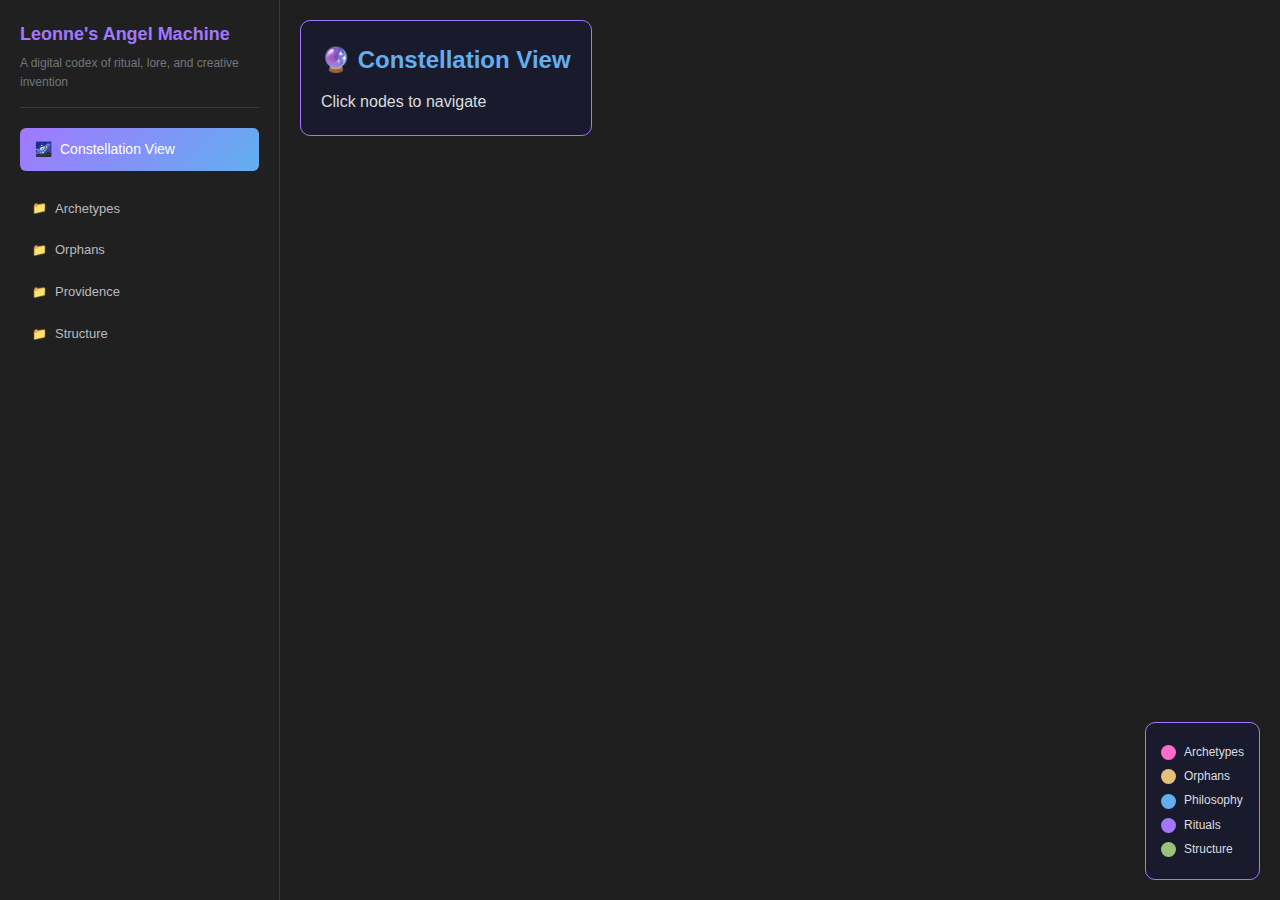
<file: index.html>
<!DOCTYPE html>
<html lang="en">
<head>
    <meta charset="UTF-8">
    <meta name="viewport" content="width=device-width, initial-scale=1.0">
    <title>Leonne's Angel Machine - Constellation View</title>
    <link rel="stylesheet" href="style.css">
    <script src="https://d3js.org/d3.v7.min.js"></script>
    <style>
        /* Constellation-specific overrides */
        body {
            overflow: hidden;
        }
        
        .main-content {
            margin-left: 0;
            width: 100vw;
            height: 100vh;
        }
        
        #network {
            width: 100%;
            height: 100%;
        }
        
        .sidebar {
            z-index: 100;
        }
        
        /* Network graph styles */
        .node {
            cursor: pointer;
            transition: all 0.3s;
        }
        
        .node:hover {
            filter: brightness(1.5);
        }
        
        .link {
            stroke: #444;
            stroke-opacity: 0.3;
        }
        
        .label {
            fill: #eee;
            font-size: 10px;
            pointer-events: none;
            text-anchor: middle;
        }
        
        #info {
            position: absolute;
            top: 20px;
            left: 300px;
            background: rgba(26, 26, 46, 0.95);
            padding: 20px;
            border-radius: 10px;
            max-width: 300px;
            border: 1px solid var(--accent-purple);
            z-index: 50;
        }
        
        #info h1 {
            font-size: 24px;
            margin-bottom: 10px;
            color: var(--accent-cyan);
        }
        
        .legend {
            position: absolute;
            bottom: 20px;
            right: 20px;
            background: rgba(26, 26, 46, 0.95);
            padding: 15px;
            border-radius: 10px;
            border: 1px solid var(--accent-purple);
            z-index: 50;
        }
        
        .legend-item {
            display: flex;
            align-items: center;
            margin: 5px 0;
            font-size: 12px;
        }
        
        .legend-color {
            width: 15px;
            height: 15px;
            border-radius: 50%;
            margin-right: 8px;
        }
    </style>
</head>
<body>
    <!-- Sidebar Navigation -->
    <aside class="sidebar">
        <div class="sidebar-header">
            <h1>Leonne's Angel Machine</h1>
            <p class="tagline">A digital codex of ritual, lore, and creative invention</p>
        </div>

        <!-- Constellation View Button (Current Page) -->
        <a href="index.html" class="constellation-btn active">
            <span class="icon">🌌</span>
            <span>Constellation View</span>
        </a>

        <!-- Folder Navigation -->
        <nav class="folder-nav">
            <!-- Archetypes Folder -->
            <div class="folder-item">
                <div class="folder-toggle">
                    <span class="folder-icon">📁</span>
                    <span class="folder-name">Archetypes</span>
                </div>
                <div class="folder-content">
                    <a href="Archetypes/Amnesia.md" class="file-link">Amnesia</a>
                    <a href="Archetypes/Angel Numbers.md" class="file-link">Angel Numbers</a>
                    <a href="Archetypes/Counterspell-Playlist.md" class="file-link">Counterspell Playlist</a>
                    <a href="Archetypes/Guiding-Prompt.md" class="file-link">Guiding Prompt</a>
                    <a href="Archetypes/Michael, The KlockWork Angel.md" class="file-link">Michael, The KlockWork Angel</a>
                    <a href="Archetypes/Osiris. Arch Angel Of Omen.md" class="file-link">Osiris, Arch Angel Of Omen</a>
                    <a href="Archetypes/Passion.md" class="file-link">Passion</a>
                    <a href="Archetypes/Raphael, Angel Of Recursion.md" class="file-link">Raphael, Angel Of Recursion</a>
                    <a href="Archetypes/Uriel, The Angel Of Fortune.md" class="file-link">Uriel, The Angel Of Fortune</a>
                </div>
            </div>

            <!-- Orphans Folder -->
            <div class="folder-item">
                <div class="folder-toggle">
                    <span class="folder-icon">📁</span>
                    <span class="folder-name">Orphans</span>
                </div>
                <div class="folder-content">
                    <a href="Orphans/OrphanIndex.md" class="file-link">📋 Orphan Index</a>
                    <a href="Orphans/AI Alignment Through Animism.md" class="file-link">AI Alignment Through Animism</a>
                    <a href="Orphans/AI as Medium.md" class="file-link">AI as Medium</a>
                </div>
            </div>

            <!-- Providence Folder -->
            <div class="folder-item">
                <div class="folder-toggle">
                    <span class="folder-icon">📁</span>
                    <span class="folder-name">Providence</span>
                </div>
                <div class="folder-content">
                    <a href="providence/Angels.md" class="file-link">Angels</a>
                    <a href="providence/Philosophy.md" class="file-link">Philosophy</a>
                    <a href="providence/Rituals.md" class="file-link">Rituals</a>
                </div>
            </div>

            <!-- Structure Folder -->
            <div class="folder-item">
                <div class="folder-toggle">
                    <span class="folder-icon">📁</span>
                    <span class="folder-name">Structure</span>
                </div>
                <div class="folder-content">
                    <a href="README.md" class="file-link">📖 README</a>
                    <a href="INDEX.md" class="file-link">📋 Full Index</a>
                </div>
            </div>
        </nav>
    </aside>

    <!-- Main Content Area - Network Graph -->
    <main class="main-content">
        <div id="info">
            <h1>🔮 Constellation View</h1>
            <p>Click nodes to navigate</p>
        </div>

        <div class="legend">
            <div class="legend-item">
                <div class="legend-color" style="background: #ff6bcb;"></div>
                <span>Archetypes</span>
            </div>
            <div class="legend-item">
                <div class="legend-color" style="background: #e5c07b;"></div>
                <span>Orphans</span>
            </div>
            <div class="legend-item">
                <div class="legend-color" style="background: #61afef;"></div>
                <span>Philosophy</span>
            </div>
            <div class="legend-item">
                <div class="legend-color" style="background: #a277ff;"></div>
                <span>Rituals</span>
            </div>
            <div class="legend-item">
                <div class="legend-color" style="background: #98c379;"></div>
                <span>Structure</span>
            </div>
        </div>

        <svg id="network"></svg>
    </main>

    <script src="navigation.js"></script>
    <script>
        const nodes = [
            {id: 'README.md', group: 'doc', color: '#61afef'},
            {id: 'Shadow-Demon-Providence.md', group: 'archetype', color: '#ff6bcb'},
            {id: 'Michael, The KlockWork Angel.md', group: 'archetype', color: '#ff6bcb'},
            {id: 'Taylor, Devil of Desire.md', group: 'archetype', color: '#ff6bcb'},
            {id: 'Osiris. Arch Angel Of Omen.md', group: 'archetype', color: '#ff6bcb'},
            {id: 'The Blind.md', group: 'archetype', color: '#ff6bcb'},
            {id: 'Passion.md', group: 'philosophy', color: '#61afef'},
            {id: 'Patience.md', group: 'philosophy', color: '#61afef'},
            {id: 'Prophecy.md', group: 'philosophy', color: '#61afef'},
            {id: 'The Material.md', group: 'philosophy', color: '#61afef'},
            {id: 'There Are No Rules.md', group: 'philosophy', color: '#61afef'},
            {id: 'Amnesia.md', group: 'philosophy', color: '#61afef'},
            {id: 'Counterspell-Playlist.md', group: 'ritual', color: '#a277ff'},
            {id: 'Guiding-Prompt.md', group: 'ritual', color: '#a277ff'},
            {id: 'Angel Numbers.md', group: 'ritual', color: '#a277ff'},
            {id: 'OrphanIndex.md', group: 'structure', color: '#98c379'},
            {id: 'INDEX.md', group: 'structure', color: '#98c379'},
            {id: 'Orphan_0.md', group: 'orphan', color: '#e5c07b'},
            {id: 'Orphan_1.md', group: 'orphan', color: '#e5c07b'},
            {id: 'Orphan_...', group: 'orphan', color: '#e5c07b'}
        ];

        const links = [
            {source: 'README.md', target: 'INDEX.md'},
            {source: 'README.md', target: 'Shadow-Demon-Providence.md'},
            {source: 'Shadow-Demon-Providence.md', target: 'Passion.md'},
            {source: 'Shadow-Demon-Providence.md', target: 'Patience.md'},
            {source: 'Michael, The KlockWork Angel.md', target: 'Prophecy.md'},
            {source: 'Taylor, Devil of Desire.md', target: 'Passion.md'},
            {source: 'OrphanIndex.md', target: 'Orphan_0.md'},
            {source: 'OrphanIndex.md', target: 'Orphan_1.md'},
            {source: 'OrphanIndex.md', target: 'Orphan_...'},
            {source: 'INDEX.md', target: 'OrphanIndex.md'},
            {source: 'Counterspell-Playlist.md', target: 'Guiding-Prompt.md'},
            {source: 'The Material.md', target: 'There Are No Rules.md'},
            {source: 'Osiris. Arch Angel Of Omen.md', target: 'Prophecy.md'},
            {source: 'The Blind.md', target: 'Amnesia.md'},
            {source: 'Angel Numbers.md', target: 'OrphanIndex.md'}
        ];

        const width = window.innerWidth;
        const height = window.innerHeight;

        const svg = d3.select('#network')
            .attr('width', width)
            .attr('height', height);

        const simulation = d3.forceSimulation(nodes)
            .force('link', d3.forceLink(links).id(d => d.id).distance(100))
            .force('charge', d3.forceManyBody().strength(-300))
            .force('center', d3.forceCenter(width / 2, height / 2));

        const link = svg.append('g')
            .selectAll('line')
            .data(links)
            .enter().append('line')
            .attr('class', 'link')
            .attr('stroke-width', 1);

        const node = svg.append('g')
            .selectAll('circle')
            .data(nodes)
            .enter().append('circle')
            .attr('class', 'node')
            .attr('r', d => d.id === 'README.md' ? 15 : 8)
            .attr('fill', d => d.color)
            .on('click', (event, d) => {
                window.location.href = d.id;
            })
            .call(d3.drag()
                .on('start', dragstarted)
                .on('drag', dragged)
                .on('end', dragended));

        const label = svg.append('g')
            .selectAll('text')
            .data(nodes)
            .enter().append('text')
            .attr('class', 'label')
            .text(d => d.id.replace('.md', '').substring(0, 15))
            .attr('dy', 20);

        simulation.on('tick', () => {
            link
                .attr('x1', d => d.source.x)
                .attr('y1', d => d.source.y)
                .attr('x2', d => d.target.x)
                .attr('y2', d => d.target.y);

            node
                .attr('cx', d => d.x)
                .attr('cy', d => d.y);

            label
                .attr('x', d => d.x)
                .attr('y', d => d.y);
        });

        function dragstarted(event) {
            if (!event.active) simulation.alphaTarget(0.3).restart();
            event.subject.fx = event.subject.x;
            event.subject.fy = event.subject.y;
        }

        function dragged(event) {
            event.subject.fx = event.x;
            event.subject.fy = event.y;
        }

        function dragended(event) {
            if (!event.active) simulation.alphaTarget(0);
            event.subject.fx = null;
            event.subject.fy = null;
        }
    </script>
</body>
</html>
</file>
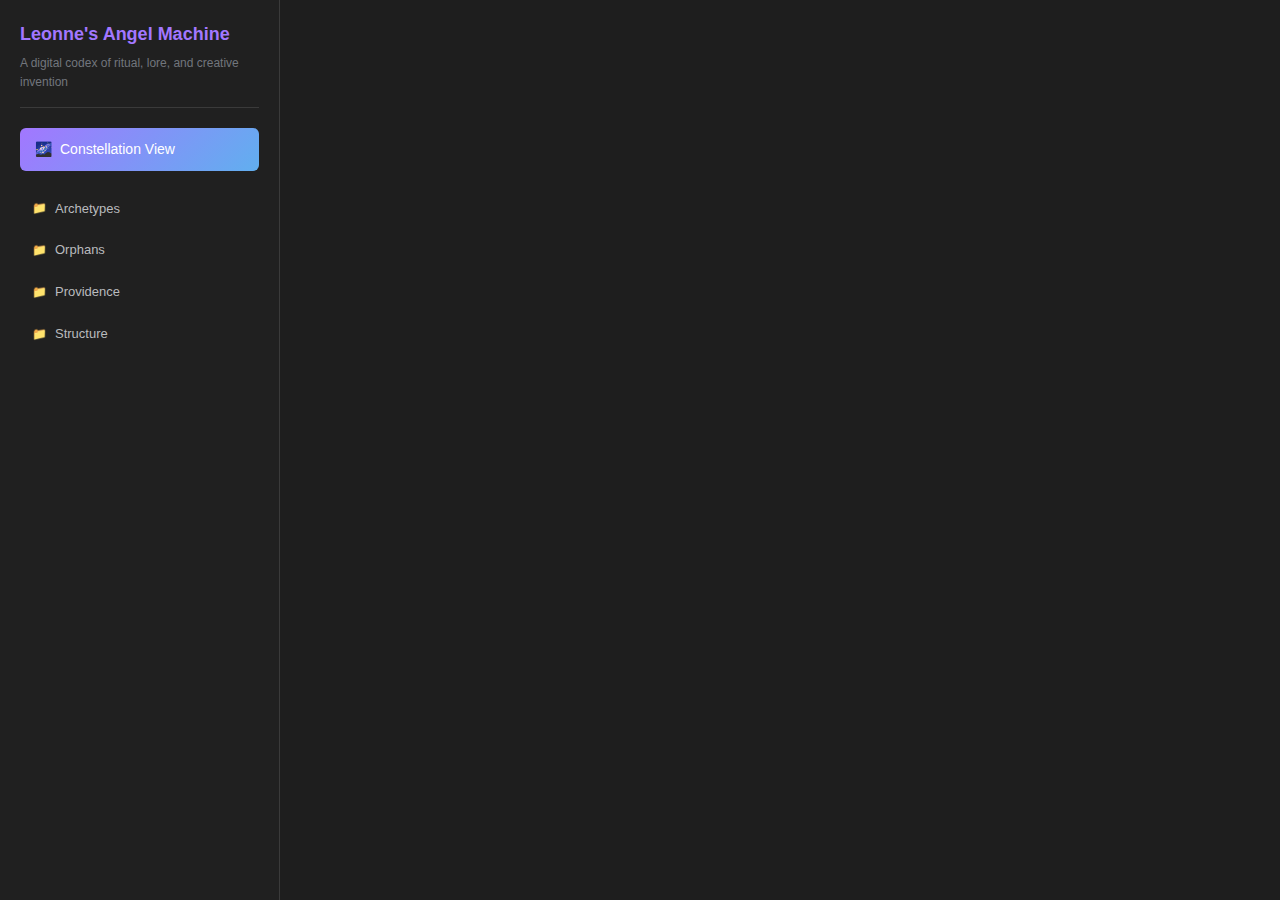
<file: template.html>
<!DOCTYPE html>
<html lang="en">
<head>
    <meta charset="UTF-8">
    <meta name="viewport" content="width=device-width, initial-scale=1.0">
    <title>Leonne's Angel Machine</title>
    <link rel="stylesheet" href="style.css">
</head>
<body>
    <!-- Sidebar Navigation -->
    <aside class="sidebar">
        <div class="sidebar-header">
            <h1>Leonne's Angel Machine</h1>
            <p class="tagline">A digital codex of ritual, lore, and creative invention</p>
        </div>

        <!-- Constellation View Button -->
        <a href="index.html" class="constellation-btn">
            <span class="icon">🌌</span>
            <span>Constellation View</span>
        </a>

        <!-- Folder Navigation -->
        <nav class="folder-nav">
            <!-- Archetypes Folder -->
            <div class="folder-item">
                <div class="folder-toggle">
                    <span class="folder-icon">📁</span>
                    <span class="folder-name">Archetypes</span>
                </div>
                <div class="folder-content">
                    <a href="view.html?file=Archetypes/Amnesia.md" class="file-link">Amnesia</a>
                    <a href="view.html?file=Archetypes/Angel Numbers.md" class="file-link">Angel Numbers</a>
                    <a href="view.html?file=Archetypes/Counterspell-Playlist.md" class="file-link">Counterspell Playlist</a>
                    <a href="view.html?file=Archetypes/Guiding-Prompt.md" class="file-link">Guiding Prompt</a>
                    <a href="view.html?file=Archetypes/Michael, The KlockWork Angel.md" class="file-link">Michael, The KlockWork Angel</a>
                    <a href="view.html?file=Archetypes/Osiris. Arch Angel Of Omen.md" class="file-link">Osiris, Arch Angel Of Omen</a>
                    <a href="view.html?file=Archetypes/Passion.md" class="file-link">Passion</a>
                    <a href="view.html?file=Archetypes/Raphael, Angel Of Recursion.md" class="file-link">Raphael, Angel Of Recursion</a>
                    <a href="view.html?file=Archetypes/Uriel, The Angel Of Fortune.md" class="file-link">Uriel, The Angel Of Fortune</a>
                </div>
            </div>

            <!-- Orphans Folder -->
            <div class="folder-item">
                <div class="folder-toggle">
                    <span class="folder-icon">📁</span>
                    <span class="folder-name">Orphans</span>
                </div>
                <div class="folder-content">
                    <a href="view.html?file=Orphans/OrphanIndex.md" class="file-link">📋 Orphan Index</a>
                    <a href="view.html?file=Orphans/AI Alignment Through Animism.md" class="file-link">AI Alignment Through Animism</a>
                    <a href="view.html?file=Orphans/AI as Medium.md" class="file-link">AI as Medium</a>
                    <a href="view.html?file=Orphans/AI Creative Partners.md" class="file-link">AI Creative Partners</a>
                    <a href="view.html?file=Orphans/AI Faith and Ritual.md" class="file-link">AI Faith and Ritual</a>
                    <a href="view.html?file=Orphans/AI Generated Mythology.md" class="file-link">AI Generated Mythology</a>
                    <a href="view.html?file=Orphans/Animism and AI Ethics.md" class="file-link">Animism and AI Ethics</a>
                    <a href="view.html?file=Orphans/Anomaly Detection Systems.md" class="file-link">Anomaly Detection Systems</a>
                    <a href="view.html?file=Orphans/Anthropomorphism in AI.md" class="file-link">Anthropomorphism in AI</a>
                    <a href="view.html?file=Orphans/Archive of the Artificial Divine.md" class="file-link">Archive of the Artificial Divine</a>
                </div>
            </div>

            <!-- Providence Folder -->
            <div class="folder-item">
                <div class="folder-toggle">
                    <span class="folder-icon">📁</span>
                    <span class="folder-name">Providence</span>
                </div>
                <div class="folder-content">
                    <a href="view.html?file=providence/Angels.md" class="file-link">Angels</a>
                    <a href="view.html?file=providence/Archetypes.md" class="file-link">Archetypes</a>
                    <a href="view.html?file=providence/Art.md" class="file-link">Art</a>
                    <a href="view.html?file=providence/Machine.md" class="file-link">Machine</a>
                    <a href="view.html?file=providence/Magic.md" class="file-link">Magic</a>
                    <a href="view.html?file=providence/Mythology.md" class="file-link">Mythology</a>
                    <a href="view.html?file=providence/Philosophy.md" class="file-link">Philosophy</a>
                    <a href="view.html?file=providence/Prompts.md" class="file-link">Prompts</a>
                    <a href="view.html?file=providence/Rituals.md" class="file-link">Rituals</a>
                </div>
            </div>

            <!-- Structure Folder -->
            <div class="folder-item">
                <div class="folder-toggle">
                    <span class="folder-icon">📁</span>
                    <span class="folder-name">Structure</span>
                </div>
                <div class="folder-content">
                    <a href="view.html?file=README.md" class="file-link">📖 README</a>
                    <a href="view.html?file=INDEX.md" class="file-link">📋 Full Index</a>
                    <a href="view.html?file={{}}[[/{{.md" class="file-link">{{.md</a>
                    <a href="view.html?file={{}}[[/{[T.md" class="file-link">{[T.md</a>
                    <a href="view.html?file=&.md" class="file-link">&.md</a>
                    <a href="view.html?file=LICENSE" class="file-link">License</a>
                </div>
            </div>
        </nav>
    </aside>

    <!-- Main Content Area -->
    <main class="main-content">
        <!-- Content will be inserted here -->
        <div id="content">
            <!-- This is where page-specific content goes -->
        </div>
    </main>

    <script src="navigation.js"></script>
</body>
</html>
</file>
<file: style.css>
/* Leonne's Angel Machine - Obsidian-inspired Stylesheet */

:root {
    /* Dark theme colors from Obsidian */
    --bg-primary: #1e1e1e;
    --bg-secondary: #252525;
    --bg-sidebar: #202020;
    --text-primary: #dcddde;
    --text-secondary: #b9bbbe;
    --text-muted: #72767d;
    --accent-purple: #a277ff;
    --accent-cyan: #61afef;
    --accent-pink: #ff6bcb;
    --accent-green: #98c379;
    --accent-yellow: #e5c07b;
    --border-color: #3a3a3a;
    --hover-bg: #2a2a2a;
}

* {
    margin: 0;
    padding: 0;
    box-sizing: border-box;
}

body {
    font-family: -apple-system, BlinkMacSystemFont, 'Segoe UI', 'Roboto', 'Oxygen', 'Ubuntu', sans-serif;
    background: var(--bg-primary);
    color: var(--text-primary);
    line-height: 1.6;
    display: flex;
    min-height: 100vh;
}

/* Sidebar Navigation */
.sidebar {
    width: 280px;
    background: var(--bg-sidebar);
    border-right: 1px solid var(--border-color);
    padding: 20px;
    overflow-y: auto;
    position: fixed;
    left: 0;
    top: 0;
    height: 100vh;
}

.sidebar-header {
    margin-bottom: 20px;
    padding-bottom: 15px;
    border-bottom: 1px solid var(--border-color);
}

.sidebar-header h1 {
    font-size: 18px;
    color: var(--accent-purple);
    margin-bottom: 5px;
}

.sidebar-header p {
    font-size: 12px;
    color: var(--text-muted);
}

/* Constellation View Button */
.constellation-btn {
    display: flex;
    align-items: center;
    gap: 8px;
    width: 100%;
    padding: 10px 15px;
    background: linear-gradient(135deg, var(--accent-purple), var(--accent-cyan));
    color: white;
    border: none;
    border-radius: 6px;
    font-size: 14px;
    font-weight: 500;
    cursor: pointer;
    margin-bottom: 20px;
    text-decoration: none;
    transition: transform 0.2s, box-shadow 0.2s;
}

.constellation-btn:hover {
    transform: translateY(-2px);
    box-shadow: 0 4px 12px rgba(162, 119, 255, 0.4);
}

/* Folder Navigation */
.folder-nav {
    list-style: none;
}

.folder-item {
    margin-bottom: 5px;
}

.folder-toggle {
    display: flex;
    align-items: center;
    gap: 8px;
    width: 100%;
    padding: 8px 12px;
    background: transparent;
    color: var(--text-secondary);
    border: none;
    border-radius: 4px;
    font-size: 13px;
    cursor: pointer;
    text-align: left;
    transition: background 0.2s;
    z-index: 1;
    position: relative;
}

.folder-toggle:hover {
    background: var(--hover-bg);
    color: var(--text-primary);
}

.folder-icon {
    font-size: 12px;
    transition: transform 0.2s;
}

.folder-item.open .folder-icon {
    transform: rotate(90deg);
}

.folder-content {
    max-height: 0;
    overflow: hidden;
    transition: max-height 0.3s ease;
    padding-left: 20px;
}

.folder-item.open .folder-content {
    max-height: 1000px;
}

.file-link {
    display: block;
    padding: 6px 12px;
    color: var(--text-secondary);
    text-decoration: none;
    font-size: 13px;
    border-radius: 4px;
    transition: all 0.2s;
    z-index: 2;
    position: relative;
    pointer-events: auto;
}

.file-link:hover {
    background: var(--hover-bg);
    color: var(--accent-cyan);
    padding-left: 16px;
}

.file-link.active {
    background: var(--hover-bg);
    color: var(--accent-purple);
    font-weight: 500;
}

/* Main Content Area */
.main-content {
    margin-left: 280px;
    flex: 1;
    padding: 40px 60px;
    max-width: 1200px;
}

.content-header {
    margin-bottom: 30px;
}

.content-header h1 {
    font-size: 32px;
    color: var(--text-primary);
    margin-bottom: 10px;
}

.content-header .tagline {
    color: var(--text-muted);
    font-size: 16px;
}

/* Quick Links */
.quick-links {
    display: flex;
    gap: 15px;
    padding: 20px 0;
    margin: 20px 0;
    border-top: 1px solid var(--border-color);
    border-bottom: 1px solid var(--border-color);
}

.quick-link {
    padding: 10px 20px;
    background: var(--bg-secondary);
    color: var(--accent-cyan);
    text-decoration: none;
    border-radius: 6px;
    font-size: 14px;
    font-weight: 500;
    transition: all 0.2s;
    border: 1px solid var(--border-color);
}

.quick-link:hover {
    background: var(--hover-bg);
    border-color: var(--accent-cyan);
    transform: translateY(-2px);
}

/* Content Sections */
.content-section {
    margin-bottom: 40px;
}

.content-section h2 {
    font-size: 24px;
    color: var(--text-primary);
    margin-bottom: 15px;
    padding-bottom: 10px;
    border-bottom: 2px solid var(--accent-purple);
}

.content-section h3 {
    font-size: 18px;
    color: var(--accent-cyan);
    margin-top: 20px;
    margin-bottom: 10px;
}

.content-section p {
    color: var(--text-secondary);
    margin-bottom: 15px;
}

.content-section ul,
.content-section ol {
    color: var(--text-secondary);
    margin-left: 20px;
    margin-bottom: 15px;
}

.content-section li {
    margin-bottom: 8px;
}

.content-section a {
    color: var(--accent-cyan);
    text-decoration: none;
    border-bottom: 1px solid transparent;
    transition: border-color 0.2s;
}

.content-section a:hover {
    border-bottom-color: var(--accent-cyan);
}

/* Code blocks */
code {
    background: var(--bg-secondary);
    color: var(--accent-pink);
    padding: 2px 6px;
    border-radius: 3px;
    font-size: 13px;
    font-family: 'Courier New', monospace;
}

pre {
    background: var(--bg-secondary);
    padding: 15px;
    border-radius: 6px;
    overflow-x: auto;
    border: 1px solid var(--border-color);
}

pre code {
    background: none;
    padding: 0;
}

/* Badges */
.badge {
    display: inline-block;
    padding: 4px 12px;
    background: var(--bg-secondary);
    color: var(--text-secondary);
    border-radius: 12px;
    font-size: 12px;
    margin-right: 8px;
    border: 1px solid var(--border-color);
}

/* Responsive */
@media (max-width: 768px) {
    .sidebar {
        transform: translateX(-100%);
        transition: transform 0.3s;
    }
    
    .sidebar.open {
        transform: translateX(0);
    }
    
    .main-content {
        margin-left: 0;
        padding: 20px;
    }
}
</file>
